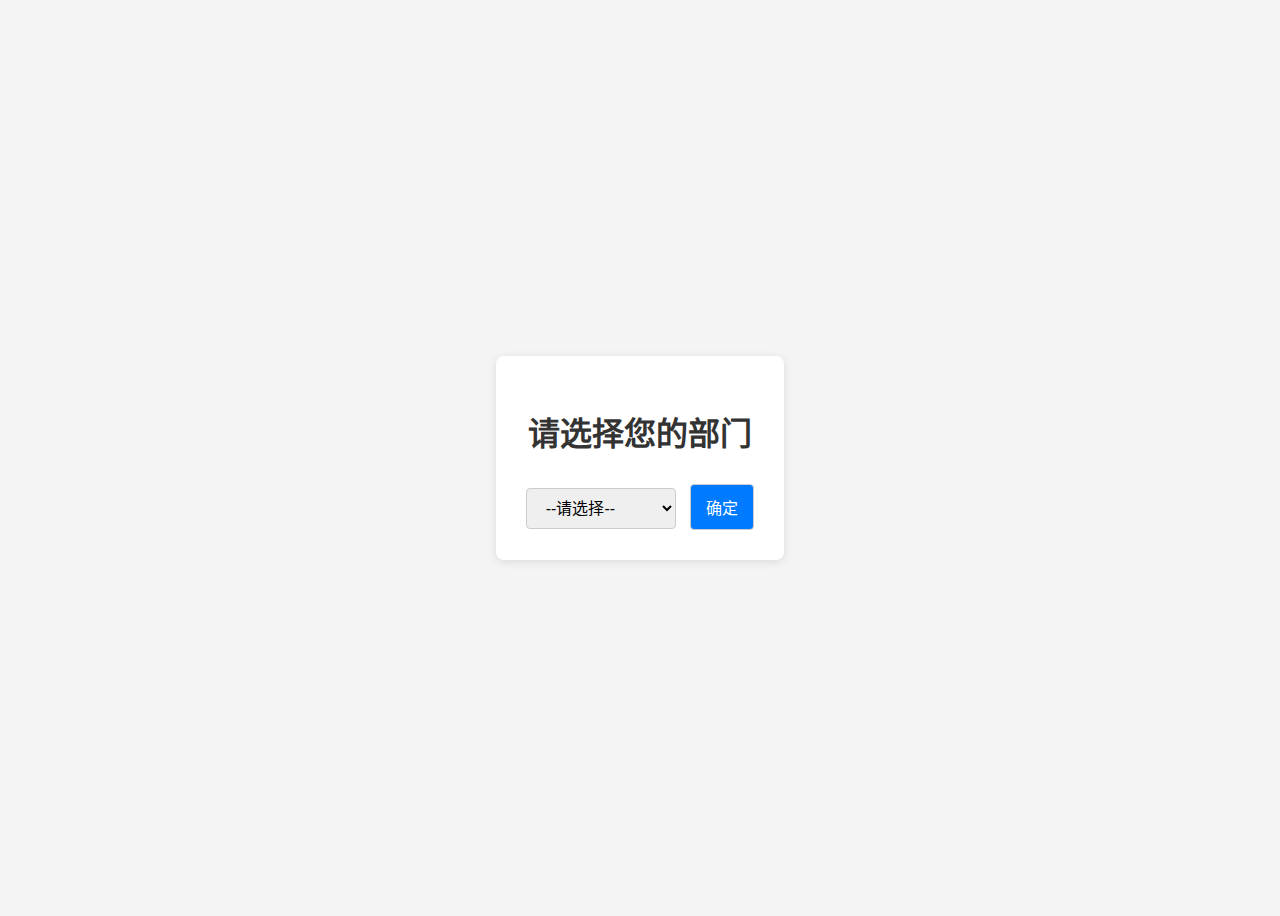
<file: index.html>
<!DOCTYPE html>
<html lang="zh-CN">
<head>
    <meta charset="UTF-8">
    <meta name="viewport" content="width=device-width, initial-scale=1.0">
    <link rel="icon" type="image/png" href="Icon/icon.png">
    <title>部门选择</title>
    <style>
        body {
            font-family: sans-serif;
            display: flex;
            justify-content: center;
            align-items: center;
            min-height: 100vh;
            flex-direction: column;
            background-color: #f4f4f4;
        }
        .container {
            background-color: #fff;
            padding: 30px;
            border-radius: 8px;
            box-shadow: 0 2px 10px rgba(0, 0, 0, 0.1);
            text-align: center;
        }
        h1 {
            margin-bottom: 20px;
            color: #333;
        }
        select, button {
            padding: 10px 15px;
            margin-top: 10px;
            border-radius: 4px;
            border: 1px solid #ccc;
            font-size: 16px;
        }
        button {
            background-color: #007bff;
            color: white;
            cursor: pointer;
            transition: background-color 0.3s ease;
        }
        button:hover {
            background-color: #0056b3;
        }
        select {
            min-width: 150px;
            margin-right: 10px;
        }
    </style>
</head>
<body>
    <div class="container">
        <h1>请选择您的部门</h1>
        <select id="departmentSelect">
            <option value="">--请选择--</option>
            <option value="Power Distribution/index.html">配电</option>
            <option value="Substation/index.html">变电</option>
            <option value="Wiring/index.html">线路</option>
        </select>
        <button onclick="redirectToDepartment()">确定</button>
    </div>

    <script>
        function redirectToDepartment() {
            const selectElement = document.getElementById('departmentSelect');
            const selectedValue = selectElement.value;

            if (selectedValue) {
                // 使用 window.location.href 进行跳转
                window.location.href = selectedValue;
            } else {
                alert('请选择一个部门！');
            }
        }
    </script>
</body>
</html>
</file>
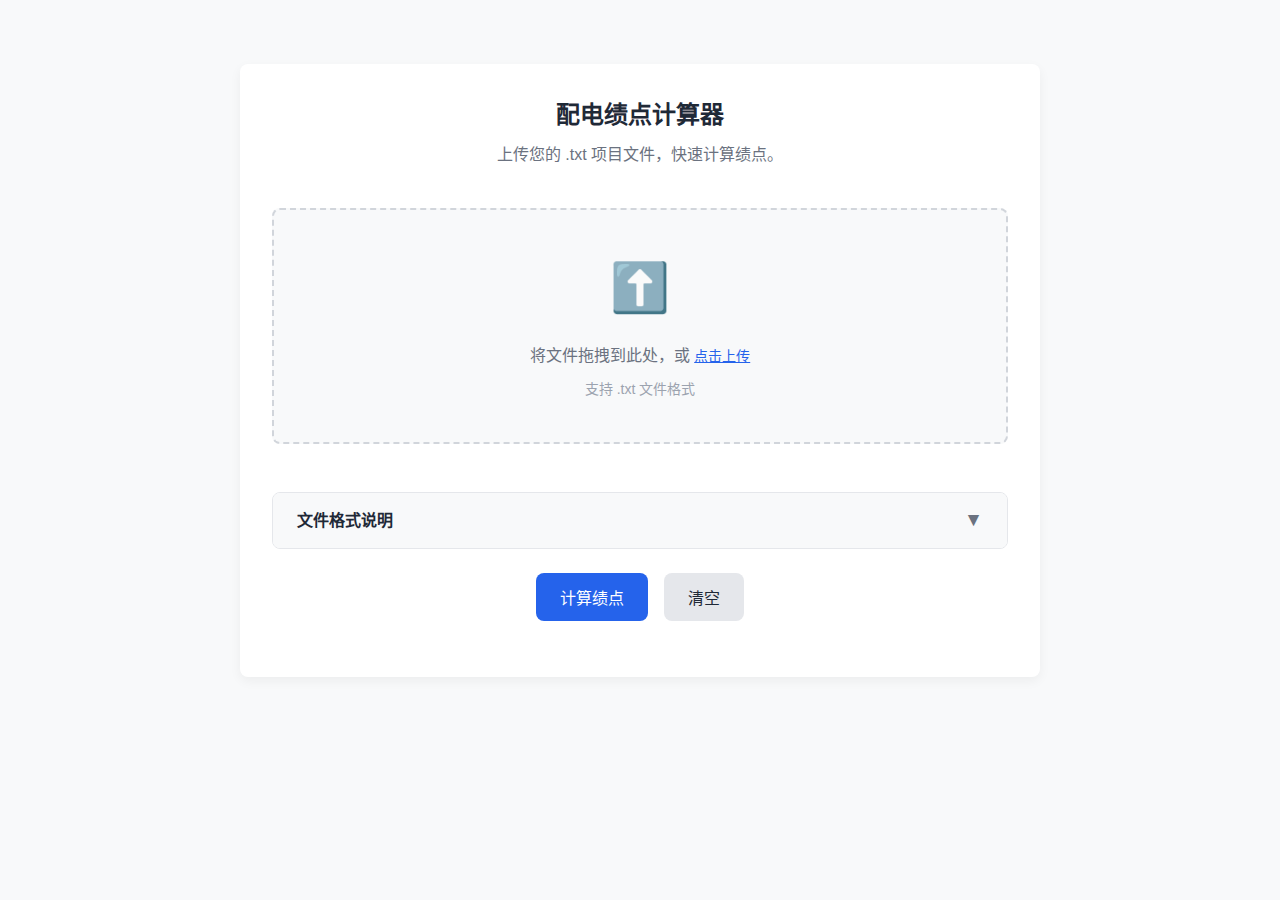
<file: Power Distribution/index.html>
<!DOCTYPE html>
<html lang="zh-CN">
<head>
    <meta charset="UTF-8">
    <meta name="viewport" content="width=device-width, initial-scale=1.0">
    <title>配电绩点计算器</title>
    <link rel="stylesheet" href="styles.css?v=1.0.9">
</head>
<body>
    <div class="container">
        <!-- 顶部：简洁标题 + 简短说明 -->
        <header class="header">
            <h1>配电绩点计算器</h1>
            <p>上传您的 .txt 项目文件，快速计算绩点。</p>
        </header>

        <!-- 中央：文件上传区 -->
        <section class="upload-section">
            <div class="upload-area" id="uploadArea">
                <div class="upload-icon">⬆️</div>
                <p>将文件拖拽到此处，或 <span style="color: #2563EB; text-decoration: underline;">点击上传</span></p>
                <span>支持 .txt 文件格式</span>
                <input type="file" id="fileInput" accept=".txt">
            </div>
            <div class="file-status" id="fileStatus"></div>
            <div class="error-message" id="errorMessage"></div>
        </section>

        <!-- 文件格式说明 (新增折叠区域) -->
        <section class="format-guide-section">
            <header class="format-guide-header" id="formatGuideHeader">
                <h3>文件格式说明</h3>
                <span class="toggle-icon" id="formatToggleIcon">▼</span>
            </header>
            <div class="format-guide-content" id="formatGuideContent">
                <h4>txt文件内容格式示例：</h4>
                <pre class="format-example">
项目名称：例子项目
10kV单回路架空线：1
钢管杆/铁塔：6
柱上开关：8 	
10kV电缆：9	
箱变：4	
低压配电箱：1
变压器(含基础)：1
下户数：500
充电车位数：1
--------------------
项目名称 xy
10kV单回路架空线 1
柱上开关 2
10kV电缆 3
变压器（含基础）3
</pre>
                <h4>注意事项：</h4>
                <ul class="notes-list">
                    <li>设计阶段、项目类型中选项的系数均取基础数据中该系数范围的中间值，综合调整系数默认为1，如需修改请自定义系数
                    <li>项目类型和数量之间可用空格、制表符(tab)、冒号分隔</li>
                    <li>多个项目之间使用三个及以上的连续"-"符号行分隔</li>
                    <li>如果txt文件中某项后没有数量，将默认按0处理</li>
                    <li>文件必须为 <code>.txt</code></li>
                </ul>
            </div>
        </section>

        <!-- 按钮组 -->
        <div class="button-group">
            <button class="btn btn-primary" id="calculateBtn" disabled>
                <span>计算绩点</span>
            </button>
            <button class="btn btn-secondary" id="clearBtn">
                <span>清空</span>
            </button>
        </div>

        <!-- 加载指示器 -->
        <div class="loading-indicator" id="loadingIndicator">
            <progress id="progressBar" max="100" value="0"></progress>
            <p>正在计算中...</p>
        </div>

        <!-- 底部：计算结果（折叠面板） -->
        <section class="results-section" id="resultsSection" style="display: none;">
            <header class="results-header" id="resultsHeader">
                <h2>计算结果</h2>
                <span class="toggle-icon" id="toggleIcon">▼</span>
            </header>
            <div class="results-content" id="resultsContent">
                <pre id="resultsOutput"></pre>
            </div>
        </section>

    </div>

    <!-- 加载脚本 -->
    <script src="quotaData.js?v=1.0.9"></script>
    <script src="quotaFinder.js?v=1.0.9"></script>
    <script src="script.js?v=1.0.9" defer></script>
</body>
</html>
</file>
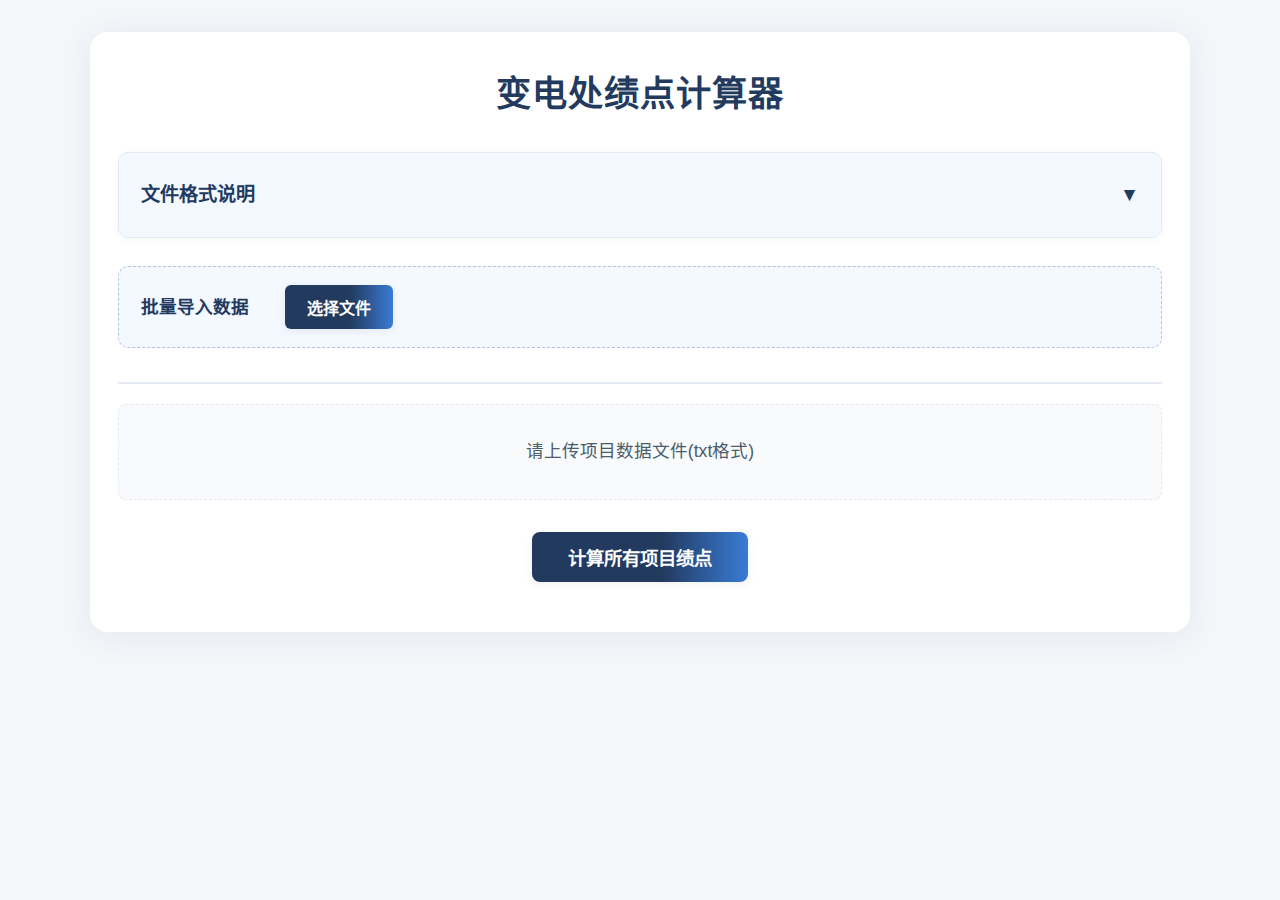
<file: Substation/index.html>
<!DOCTYPE html>
<html lang="zh-CN">
<head>
    <meta charset="UTF-8">
    <meta name="viewport" content="width=device-width, initial-scale=1.0">
    <title>变电绩点计算器</title>
    <link rel="stylesheet" href="styles.css">
</head>
<body>
    <div class="container">
        <h1>变电处绩点计算器</h1>
                <!-- 说明部分 -->
                <div class="notice-section">
                    <details>
                        <summary>文件格式说明</summary>
                        <div class="notice-content">
                            <p>1. 每个项目以"项目名称 xxx"开始中间空格隔开，如未输入项目名称以未命名项目显示</p>
                            <p>2. 上传的文件中需注明电气一次数据、电气二次数据和土建数据</p>
                            <p>3. 数据格式：项目内容 数值，内容和数值用空格或冒号隔开</p>
                            <p>4. 上传文件后请选择项目的类型技改/基建/大修</p>
                            <p>5. 电气一次数据5个系数，存在就勾选</p>
                            <p>6. 多个项目用-----隔开</p>
                            <p>7. 文件必须是.txt文件</p>
                        </div>
                        <h3>文件格式样例：</h3>
                        <pre class="example-content">
项目名称 贵阳局青岩站 500kV 及 35kV 阿尔斯通断路器 A 修
电气一次数据
500kV配电装置设备 9
35/66kV配电装置设备 3
--------------
项目名称：某变电站工程
电气一次数据
500kV配电装置设备：1
220/330kV配电装置设备：2

电气二次数据
220kV以上保护及测控：1
220kV以上母线保护及测控：1

土建数据
500KV及以上构架及基础：1
----------------
项目名称 xxx
电气一次数据
500kV配电装置设备 1
220/330kV配电装置设备 2

电气二次数据
220kV以上保护及测控 1
</pre>
                    </details>
                </div>
                <!-- 文件上传部分 -->
                <div class="upload-section">
                    <h2>批量导入数据</h2>
                    <input type="file" id="fileInput" accept=".txt" onchange="handleFileUpload(event)">
                    <button class="upload-btn" onclick="document.getElementById('fileInput').click()">选择文件</button>
                </div>

        <!-- 项目选择标签页 -->
        <div id="projectTabs" class="project-tabs-container">
            <div class="tabs-header"></div>
            <div class="tabs-content"></div>
        </div>

        <!-- 计算结果部分 -->
        <div class="calculation-section">
            <button class="calculate-btn" onclick="calculateAllProjects()">计算所有项目绩点</button>
        </div>
    </div>
    
    <script src="script.js"></script>
</body>
</html>
</file>
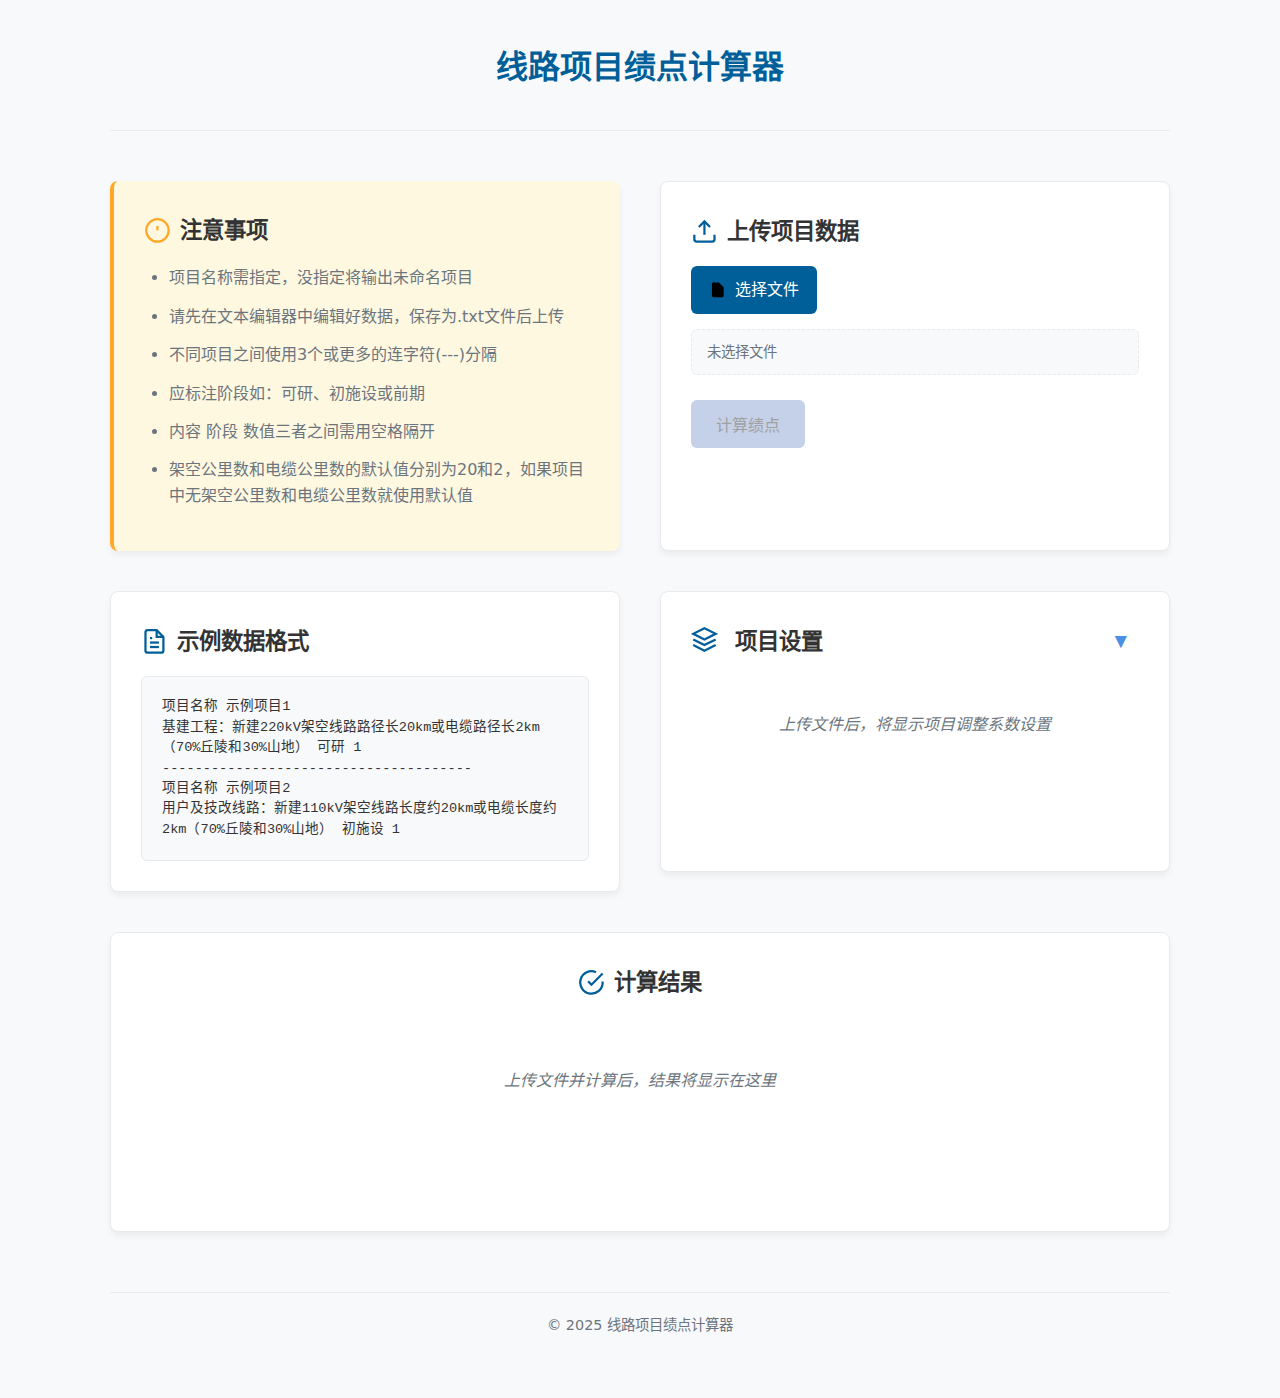
<file: Wiring/index.html>
<!DOCTYPE html>
<html lang="zh-CN">
<head>
    <meta charset="UTF-8">
    <meta name="viewport" content="width=device-width, initial-scale=1.0">
    <title>线路绩点计算器</title>
    <link rel="stylesheet" href="styles.css">
</head>
<body>
    <div class="container">
        <header>
            <h1>线路项目绩点计算器</h1>
        </header>
        
        <main>
            <section class="notice-section card">
                <h2>
                    <svg xmlns="http://www.w3.org/2000/svg" viewBox="0 0 24 24" class="icon"><circle cx="12" cy="12" r="10"></circle><line x1="12" y1="8" x2="12" y2="12"></line><line x1="12" y1="16" x2="12.01" y2="16"></line></svg>
                    注意事项
                </h2>
                <div class="notice-content">
                    <ul>
                        <li>项目名称需指定，没指定将输出未命名项目</li>
                        <li>请先在文本编辑器中编辑好数据，保存为.txt文件后上传</li>
                        <li>不同项目之间使用3个或更多的连字符(---)分隔</li>
                        <li>应标注阶段如：可研、初施设或前期</li>
                        <li>内容 阶段 数值三者之间需用空格隔开</li>
                        <li>架空公里数和电缆公里数的默认值分别为20和2，如果项目中无架空公里数和电缆公里数就使用默认值</li>


                    </ul>
                </div>
            </section>
            
            <section class="example-section card">
                <h2>
                    <svg xmlns="http://www.w3.org/2000/svg" viewBox="0 0 24 24" class="icon"><path d="M14 2H6a2 2 0 0 0-2 2v16a2 2 0 0 0 2 2h12a2 2 0 0 0 2-2V8z"></path><polyline points="14 2 14 8 20 8"></polyline><line x1="16" y1="13" x2="8" y2="13"></line><line x1="16" y1="17" x2="8" y2="17"></line><polyline points="10 9 9 9 8 9"></polyline></svg>
                    示例数据格式
                </h2>
                <pre class="example-code">项目名称 示例项目1
基建工程：新建220kV架空线路路径长20km或电缆路径长2km（70%丘陵和30%山地） 可研 1
--------------------------------------
项目名称 示例项目2
用户及技改线路：新建110kV架空线路长度约20km或电缆长度约2km（70%丘陵和30%山地） 初施设 1</pre>
            </section>
            
            <section class="upload-section card">
                <h2>
                    <svg xmlns="http://www.w3.org/2000/svg" viewBox="0 0 24 24" class="icon"><path d="M21 15v4a2 2 0 0 1-2 2H5a2 2 0 0 1-2-2v-4"></path><polyline points="17 8 12 3 7 8"></polyline><line x1="12" y1="3" x2="12" y2="15"></line></svg>
                    上传项目数据
                </h2>
                <div class="file-upload">
                    <label for="file-input" class="file-label">
                        <svg xmlns="http://www.w3.org/2000/svg" viewBox="0 0 24 24" class="file-icon"><path d="M13 2H6a2 2 0 0 0-2 2v16a2 2 0 0 0 2 2h12a2 2 0 0 0 2-2V9z"></path><polyline points="13 2 13 9 20 9"></polyline></svg>
                        <span class="file-text">选择文件</span>
                    </label>
                    <input type="file" id="file-input" accept=".txt" hidden>
                    <div id="file-name" class="file-name">未选择文件</div>
                </div>
                <button id="calculate-btn" class="primary-btn" disabled>计算绩点</button>
            </section>
            
            <section class="results-section card" id="results-section">
                <h2>
                    <svg xmlns="http://www.w3.org/2000/svg" viewBox="0 0 24 24" class="icon"><path d="M22 11.08V12a10 10 0 1 1-5.93-9.14"></path><polyline points="22 4 12 14.01 9 11.01"></polyline></svg>
                    计算结果
                </h2>
                <div class="results-container" id="results-container">
                    <!-- 结果将在这里动态生成 -->
                    <p class="no-results">上传文件并计算后，结果将显示在这里</p>
                </div>
            </section>

            <section class="adjustment-section card">
                <h2 style="display: flex; align-items: center; justify-content: space-between;">
                    <span>
                        <svg xmlns="http://www.w3.org/2000/svg" viewBox="0 0 24 24" class="icon"><path d="M12 2L2 7l10 5 10-5-10-5zM2 17l10 5 10-5M2 12l10 5 10-5"></path></svg>
                        项目设置
                    </span>
                    <button id="toggle-adjustment-btn" class="toggle-adjustment-btn" aria-expanded="true" title="收起/展开">
                        <span id="toggle-adjustment-icon">▼</span>
                    </button>
                </h2>
                <div class="adjustment-content" id="adjustment-content">
                    <!-- 调整系数设置将在这里动态生成 -->
                    <p class="no-adjustments">上传文件后，将显示项目调整系数设置</p>
                </div>
            </section>
        </main>
        
        <footer>
            <p>© 2025 线路项目绩点计算器</p>
        </footer>
    </div>
    
    <script src="projectData.js"></script>
    <script src="calculate.js"></script>
    <script src="main.js"></script>
</body>
</html>
</file>
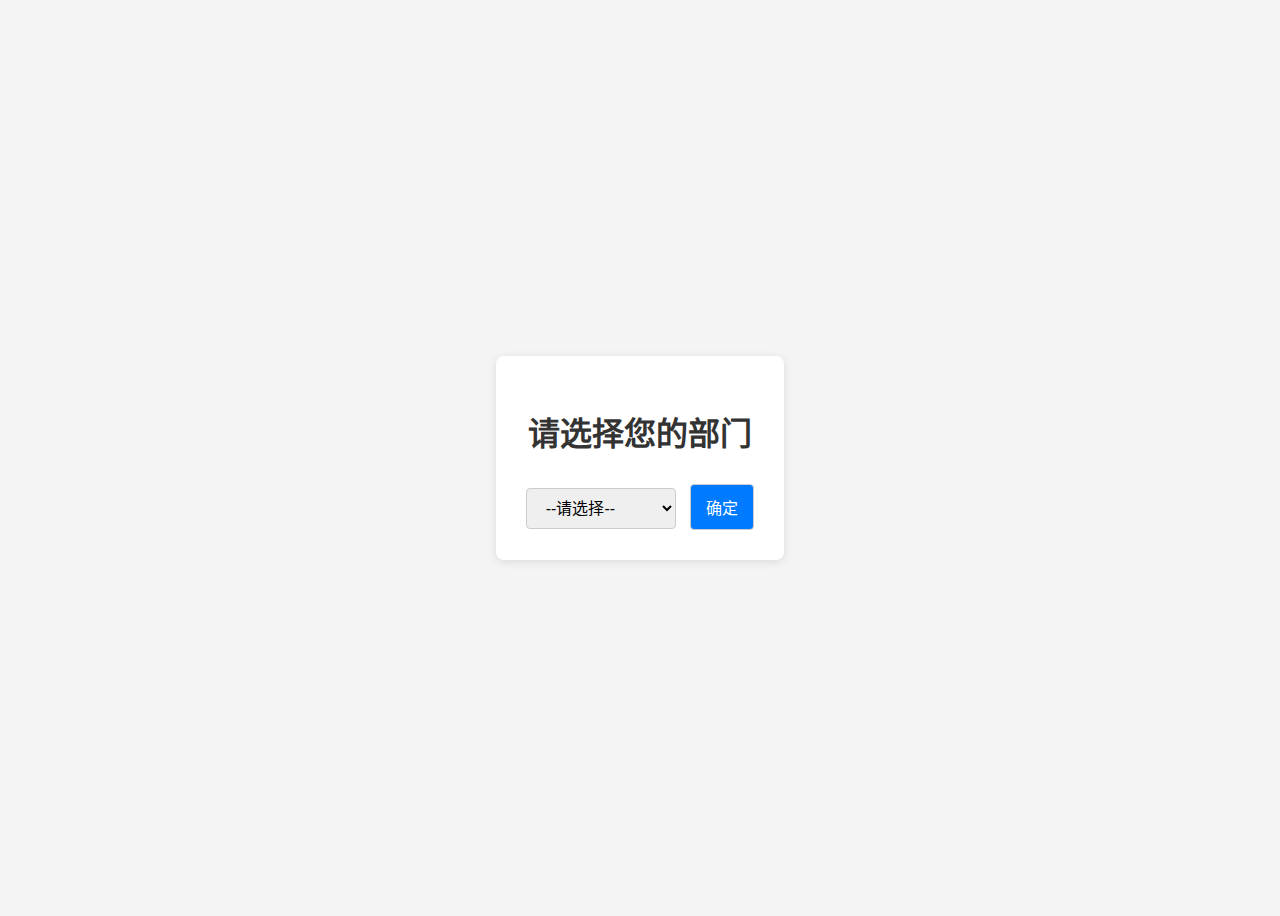
<file: 绩点计算器.html>
<!DOCTYPE html>
<html lang="zh-CN">
<head>
    <meta charset="UTF-8">
    <meta name="viewport" content="width=device-width, initial-scale=1.0">
    <link rel="icon" type="image/png" href="Icon/icon.png">
    <title>部门选择</title>
    <style>
        body {
            font-family: sans-serif;
            display: flex;
            justify-content: center;
            align-items: center;
            min-height: 100vh;
            flex-direction: column;
            background-color: #f4f4f4;
        }
        .container {
            background-color: #fff;
            padding: 30px;
            border-radius: 8px;
            box-shadow: 0 2px 10px rgba(0, 0, 0, 0.1);
            text-align: center;
        }
        h1 {
            margin-bottom: 20px;
            color: #333;
        }
        select, button {
            padding: 10px 15px;
            margin-top: 10px;
            border-radius: 4px;
            border: 1px solid #ccc;
            font-size: 16px;
        }
        button {
            background-color: #007bff;
            color: white;
            cursor: pointer;
            transition: background-color 0.3s ease;
        }
        button:hover {
            background-color: #0056b3;
        }
        select {
            min-width: 150px;
            margin-right: 10px;
        }
    </style>
</head>
<body>
    <div class="container">
        <h1>请选择您的部门</h1>
        <select id="departmentSelect">
            <option value="">--请选择--</option>
            <option value="Power Distribution/index.html">配电</option>
            <option value="Substation/index.html">变电</option>
            <option value="Wiring/index.html">线路</option>
        </select>
        <button onclick="redirectToDepartment()">确定</button>
    </div>

    <script>
        function redirectToDepartment() {
            const selectElement = document.getElementById('departmentSelect');
            const selectedValue = selectElement.value;

            if (selectedValue) {
                // 使用 window.location.href 进行跳转
                window.location.href = selectedValue;
            } else {
                alert('请选择一个部门！');
            }
        }
    </script>
</body>
</html>
</file>
<file: Power Distribution/styles.css>
/* 全局重置与基础样式 */
* {
    margin: 0;
    padding: 0;
    box-sizing: border-box;
}

body {
    font-family: 'Inter', 'Microsoft YaHei', sans-serif; /* 主字体 Inter，备用雅黑 */
    background-color: #F8F9FA; /* 浅灰背景 */
    color: #1F2937; /* 深灰正文 */
    line-height: 1.6;
    padding: 2rem; /* 增加内边距 */
}

/* 引入 Inter 字体 (需要网络连接，或者本地托管) */
@import url('https://fonts.googleapis.com/css2?family=Inter:wght@300;400;700&display=swap');

.container {
    max-width: 800px; /* 限制内容宽度 */
    margin: 2rem auto; /* 上下边距 + 居中 */
    background-color: #FFFFFF; /* 白色内容背景 */
    border-radius: 8px; /* 圆角 */
    box-shadow: 0 4px 12px rgba(0, 0, 0, 0.05); /* 微调阴影 */
    padding: 2rem; /* 内容区域内边距 */
}

/* 顶部区域 */
.header {
    text-align: center;
    margin-bottom: 2.5rem; /* 增加与下方间距 */
}

.header h1 {
    font-size: 24px;
    font-weight: 700; /* Inter Bold */
    color: #1F2937; /* 深灰标题 */
    margin-bottom: 0.5rem;
}

.header p {
    font-size: 16px; /* Inter Regular */
    color: #6B7280; /* 浅灰提示 */
}

/* 文件上传区域 */
.upload-section {
    margin-bottom: 2rem; /* 与下方结果区间隔 */
}

.upload-area {
    border: 2px dashed #D1D5DB; /* 默认虚线边框 - 稍浅灰 */
    border-radius: 8px;
    padding: 2.5rem;
    text-align: center;
    background-color: #F8F9FA; /* 浅灰背景 */
    cursor: pointer;
    transition: border-color 0.3s ease, background-color 0.3s ease;
    position: relative; /* 用于定位状态图标 */
}

.upload-area:hover,
.upload-area.dragover {
    border-color: #2563EB; /* 主色高亮 */
    background-color: #EFF6FF; /* 更浅蓝背景 */
}

.upload-icon {
    font-size: 3rem; /* 图标大小 */
    color: #9CA3AF; /* 稍深灰色 */
    margin-bottom: 1rem;
}

.upload-area p {
    font-size: 16px;
    color: #6B7280;
    margin-bottom: 0.5rem;
}

.upload-area span {
    font-size: 14px; /* Inter Light */
    color: #9CA3AF;
}

/* 隐藏原生文件输入框 */
#fileInput {
    display: none;
}

/* 文件上传状态 */
.file-status {
    margin-top: 1rem;
    font-size: 14px; /* Inter Light */
    display: flex;
    align-items: center;
    justify-content: center;
    gap: 0.5rem;
}

.file-status .icon-success {
    color: #10B981; /* 成功绿 */
    /* 可以用 SVG 或字体图标 */
}

.file-status .icon-error {
    color: #EF4444; /* 错误红 */
     /* 可以用 SVG 或字体图标 */
}


/* 按钮区域 */
.button-group {
    display: flex;
    justify-content: center; /* 居中按钮 */
    gap: 1rem; /* 按钮间距 */
    margin-top: 1.5rem; /* 与格式说明区域间距 */
    margin-bottom: 1.5rem; /* 与下方间距调整 */
}

.btn {
    padding: 0.75rem 1.5rem;
    border: none;
    border-radius: 8px;
    font-size: 16px; /* Inter Regular */
    font-weight: 400;
    cursor: pointer;
    transition: background-color 0.3s ease, transform 0.2s ease, box-shadow 0.2s ease;
    display: inline-flex; /* 用于垂直居中图标和文字 */
    align-items: center;
    gap: 0.5rem; /* 图标和文字间距 */
}

.btn:hover {
    transform: translateY(-2px); /* 轻微上移 */
    box-shadow: 0 6px 12px rgba(0, 0, 0, 0.1); /* 增加阴影 */
}

.btn:active {
    transform: translateY(0px);
    box-shadow: 0 4px 8px rgba(0, 0, 0, 0.08);
}


.btn-primary {
    background-color: #2563EB; /* 主色 */
    color: #FFFFFF;
}

.btn-primary:hover {
    background-color: #1D4ED8; /* 深一点的主色 */
}

.btn-secondary {
    background-color: #E5E7EB; /* 浅灰色背景 */
    color: #1F2937; /* 深灰色文字 */
}

.btn-secondary:hover {
    background-color: #D1D5DB; /* 深一点的灰色 */
}

.btn-danger {
    background-color: #F87171; /* 柔和的红色 */
    color: #FFFFFF;
}

.btn-danger:hover {
    background-color: #EF4444; /* 标准错误红 */
}


/* 加载状态 */
.loading-indicator {
    display: none; /* 默认隐藏 */
    text-align: center;
    margin: 1.5rem 0;
    color: #6B7280;
}

.loading-indicator progress {
    width: 80%;
    max-width: 300px;
    height: 8px;
    border-radius: 4px;
    overflow: hidden; /* 确保圆角生效 */
    margin-bottom: 0.5rem;
    /* 可能需要针对不同浏览器进行样式化 */
    appearance: none; /* 移除默认样式 */
    -webkit-appearance: none;
    border: none;
}
/* Webkit (Chrome, Safari) */
.loading-indicator progress::-webkit-progress-bar {
    background-color: #E5E7EB;
    border-radius: 4px;
}
.loading-indicator progress::-webkit-progress-value {
    background-color: #2563EB;
    border-radius: 4px;
    transition: width 0.3s ease;
}
/* Firefox */
.loading-indicator progress::-moz-progress-bar {
    background-color: #2563EB;
    border-radius: 4px;
    transition: width 0.3s ease;
}


/* 结果区域 - 折叠面板 */
.results-section {
    margin-top: 1.5rem; /* 调整与上方间距 */
    border-top: 1px solid #E5E7EB; /* 分隔线 */
    padding-top: 1.5rem;
}

.results-header {
    /* background-color: #F8F9FA; */ /* 可选的头部背景色 */
    padding: 0.75rem 0; /* 上下留白即可，无背景 */
    cursor: pointer;
    display: flex;
    justify-content: space-between;
    align-items: center;
    border-radius: 8px 8px 0 0; /* 顶部圆角 */
}

.results-header h2 {
    font-size: 18px; /* 稍小一点的标题 */
    font-weight: 700; /* Bold */
    color: #1F2937;
}

.toggle-icon {
    font-size: 1.2rem;
    color: #6B7280;
    transition: transform 0.3s ease;
}

.results-content {
    max-height: 0; /* 默认隐藏 */
    overflow: hidden;
    transition: max-height 0.5s ease-out, padding 0.5s ease-out; /* 平滑动画 */
    padding: 0 1rem; /* 折叠时无内边距 */
    background-color: #FFFFFF; /* 确保背景色 */
    border-radius: 0 0 8px 8px; /* 底部圆角 */
}

.results-content.expanded {
    max-height: 1000px; /* 足够大的高度以显示内容 */
    padding: 1.5rem 1rem; /* 展开后的内边距 */
    border-top: 1px solid #E5E7EB; /* 展开后显示顶部边框 */
}

/* 结果展示样式 */
#resultsOutput {
    white-space: pre-wrap; /* 保留换行和空格 */
    font-family: 'Menlo', 'Consolas', monospace; /* 等宽字体 */
    font-size: 14px; /* Inter Light */
    background-color: #F8F9FA; /* 浅灰背景 */
    padding: 1rem;
    border-radius: 8px;
    border: 1px solid #E5E7EB;
    max-height: 400px; /* 限制最大高度，出现滚动条 */
    overflow-y: auto;
}

/* 结果中的关键数据高亮 (需要 JS 配合添加 class) */
.highlight-success {
    color: #059669; /* 稍深的成功绿 */
    font-weight: bold;
}

.highlight-error {
    color: #DC2626; /* 稍深的错误红 */
    font-weight: bold;
}

/* 错误提示 */
.error-message {
    color: #EF4444; /* 错误红 */
    background-color: #FEF2F2; /* 非常浅的红色背景 */
    border: 1px solid #FCA5A5; /* 柔和的红色边框 */
    padding: 0.75rem 1rem;
    border-radius: 8px;
    margin-top: 1rem;
    font-size: 14px;
    display: none; /* 默认隐藏 */
    text-align: center;
}

/* 响应式调整 (可选，基本布局应该在移动端也可用) */
@media (max-width: 600px) {
    body {
        padding: 1rem;
    }
    .container {
        padding: 1.5rem;
        margin: 1rem auto;
    }
    .header h1 {
        font-size: 20px;
    }
    .header p {
        font-size: 14px;
    }
    .upload-area {
        padding: 1.5rem;
    }
    .button-group {
        flex-direction: column; /* 垂直排列按钮 */
        gap: 0.75rem;
    }
    .btn {
        width: 100%; /* 按钮宽度占满 */
    }
    .results-header h2 {
        font-size: 16px;
    }
    #resultsOutput {
        font-size: 12px;
    }
}

/* 文件格式说明区域 (新增样式) */
.format-guide-section {
    margin-top: 2rem; /* 与上传区域间距 */
    border: 1px solid #E5E7EB; /* 细边框 */
    border-radius: 8px;
    background-color: #FFFFFF;
    overflow: hidden; /* 配合内部折叠 */
}

.format-guide-header {
    padding: 0.75rem 1.5rem; /* 内边距 */
    cursor: pointer;
    display: flex;
    justify-content: space-between;
    align-items: center;
    background-color: #F8F9FA; /* 浅灰背景 */
}

.format-guide-header h3 {
    font-size: 16px; /* 稍小标题 */
    font-weight: 700; /* Bold */
    color: #1F2937;
}

/* 使用与结果区相同的 toggle-icon 样式 */

.format-guide-content {
    max-height: 0; /* 默认隐藏 */
    overflow: hidden;
    transition: max-height 0.5s ease-out, padding 0.5s ease-out;
    padding: 0 1.5rem; /* 水平内边距 */
    background-color: #FFFFFF;
}

.format-guide-content.expanded {
    max-height: 1000px; /* 展开高度 */
    padding: 1.5rem 1.5rem; /* 展开后内边距 */
    border-top: 1px solid #E5E7EB; /* 展开后顶部加分隔线 */
}

.format-guide-content h4 {
    font-size: 14px;
    font-weight: 700;
    margin-bottom: 0.75rem;
    margin-top: 1rem; /* 段落间距 */
    color: #374151; /* 稍浅标题色 */
}

.format-guide-content h4:first-child {
    margin-top: 0;
}

.format-example {
    white-space: pre-wrap;
    font-family: 'Menlo', 'Consolas', monospace;
    font-size: 13px; /* 稍小字体 */
    background-color: #F8F9FA;
    padding: 1rem;
    border-radius: 6px; /* 稍小圆角 */
    border: 1px solid #E5E7EB;
    max-height: 300px;
    overflow-y: auto;
    line-height: 1.5;
}

.notes-list {
    list-style: disc; /* 使用圆点 */
    padding-left: 1.5rem; /* 列表缩进 */
    font-size: 14px;
    color: #4B5563; /* 提示文字颜色 */
}

.notes-list li {
    margin-bottom: 0.5rem;
}

.notes-list code {
    font-family: 'Menlo', 'Consolas', monospace;
    background-color: #E5E7EB;
    padding: 0.1em 0.4em;
    border-radius: 4px;
    font-size: 0.9em;
}

/* 隐藏旧的文件格式说明 (确保移除) */
.format-guide, .input-section, .section-title {
    display: none;
}

/* 项目列表样式 */
.project-list {
    margin-bottom: 2rem;
    max-height: 500px;
    overflow-y: auto;
}

.project-item {
    margin-bottom: 2rem;
    padding: 1.5rem;
    background-color: #FFFFFF;
    border: 1px solid #E5E7EB;
    border-radius: 8px;
}

.project-item:last-child {
    margin-bottom: 0;
}

.project-item h3 {
    font-size: 16px;
    font-weight: 700;
    color: #1F2937;
    margin-bottom: 1rem;
    padding-bottom: 0.5rem;
    border-bottom: 1px solid #E5E7EB;
}

/* 修改系数选择区域样式 */
.coefficient-section {
    margin-top: 0;
    padding: 0;
    background-color: transparent;
    border: none;
}

.coefficient-section h4 {
    font-size: 14px;
    font-weight: 600;
    color: #374151;
    margin-bottom: 1rem;
}

.coefficient-group {
    margin-bottom: 1rem;
    display: flex;
    align-items: center;
    gap: 1rem;
}

.coefficient-group:last-child {
    margin-bottom: 0;
}

.coefficient-group label {
    min-width: 150px;
    font-size: 14px;
    color: #374151;
}

.coefficient-select {
    flex: 1;
    padding: 0.5rem;
    border: 1px solid #D1D5DB;
    border-radius: 6px;
    background-color: white;
    font-size: 14px;
    color: #1F2937;
}

.coefficient-input {
    width: 120px;
    padding: 0.5rem;
    border: 1px solid #D1D5DB;
    border-radius: 6px;
    font-size: 14px;
    color: #1F2937;
}

.coefficient-input:focus,
.coefficient-select:focus {
    outline: none;
    border-color: #2563EB;
    box-shadow: 0 0 0 2px rgba(37, 99, 235, 0.1);
}

@media (max-width: 600px) {
    .project-item {
        padding: 1rem;
    }
    
    .coefficient-group {
        flex-direction: column;
        align-items: stretch;
        gap: 0.5rem;
    }
    
    .coefficient-group label {
        min-width: auto;
    }
    
    .coefficient-input {
        width: 100%;
    }
}
</file>
<file: Substation/styles.css>
/* ======= 全局 ======= */
* {
    margin: 0;
    padding: 0;
    box-sizing: border-box;
    font-family: 'Inter', 'Helvetica Neue', Arial, sans-serif;
}

body {
    background-color: #F4F6FA;
    color: #2D2D2D;
    line-height: 1.7;
}

.container {
    max-width: 1100px;
    margin: 32px auto;
    padding: 32px 28px 32px 28px;
    background: #fff;
    box-shadow: 0 4px 32px 0 rgba(34,58,94,0.08);
    border-radius: 18px;
}

h1 {
    text-align: center;
    color: #223A5E;
    font-weight: 800;
    font-size: 2.2em;
    margin-bottom: 28px;
    letter-spacing: 1px;
}

h2 {
    color: #223A5E;
    font-weight: 700;
    margin: 18px 0 10px 0;
    font-size: 1.25em;
}

h3 {
    color: #2D2D2D;
    font-weight: 600;
    margin: 12px 0 8px 0;
    font-size: 1.08em;
}

/* ======= 项目选择标签页 ======= */
.project-tabs-container {
    margin: 32px 0;
}

.tabs-header {
    display: flex;
    flex-wrap: nowrap;
    gap: 6px;
    border-bottom: 2px solid #E3EAF5;
    padding-bottom: 2px;
    overflow-x: auto;
    white-space: nowrap;
}

.project-tab {
    padding: 12px 20px;
    background: #F4F6FA;
    border-radius: 8px 8px 0 0;
    border: 1.5px solid #E3EAF5;
    border-bottom: none;
    color: #4B5C6B;
    font-weight: 600;
    cursor: pointer;
    transition: all 0.3s;
    position: relative;
    bottom: -2px;
    max-width: 260px;
    overflow: hidden;
    text-overflow: ellipsis;
    white-space: nowrap;
}

.project-tab.active {
    background: linear-gradient(90deg, #223A5E 0%, #3A7BD5 100%);
    color: #fff;
    border-color: #223A5E;
}

.project-tab:hover:not(.active) {
    background: #E3EAF5;
    color: #223A5E;
}

.tab-content {
    display: none;
    padding: 24px 0;
    animation: fadeIn 0.4s;
}

.tab-content.active {
    display: block;
}

.no-projects {
    text-align: center;
    padding: 32px 0;
    color: #4B5C6B;
    font-size: 1.1em;
    background: #F8FAFC;
    border-radius: 8px;
    margin: 20px 0;
    border: 1.5px dashed #E3EAF5;
}

.project-header {
    display: flex;
    flex-direction: column;
    margin-bottom: 24px;
    padding-bottom: 12px;
    border-bottom: 1px solid #E3EAF5;
}

.project-info {
    display: flex;
    align-items: center;
    gap: 16px;
    margin-bottom: 12px;
}

.project-name {
    font-size: 1.3em;
    font-weight: 700;
    color: #223A5E;
    flex: 1;
    overflow: hidden;
    text-overflow: ellipsis;
    white-space: nowrap;
}

.project-type-select {
    padding: 6px 12px;
    border: 1.5px solid #E3EAF5;
    border-radius: 6px;
    background-color: #fff;
    color: #223A5E;
    font-size: 1em;
    font-weight: 500;
    cursor: pointer;
    transition: all 0.2s;
    min-width: 100px;
}

.project-type-select:hover {
    border-color: #3A7BD5;
}

.project-type-select:focus {
    outline: none;
    border-color: #3A7BD5;
    box-shadow: 0 2px 8px 0 rgba(58,123,213,0.10);
}

/* ======= 说明部分 ======= */
.notice-section {
    margin-top: 24px;
    padding: 18px 22px;
    background: #F4F8FF;
    border-radius: 10px;
    border: 1.5px solid #E3EAF5;
    box-shadow: 0 2px 8px 0 rgba(34,58,94,0.03);
}

.notice-section details {
    border: none;
}

.notice-section summary {
    font-size: 1.2em;
    font-weight: 600;
    color: #223A5E;
    cursor: pointer;
    padding: 8px 0;
    outline: none;
    list-style: none;
    position: relative;
}

.notice-section summary::-webkit-details-marker {
    display: none;
}

.notice-section summary::after {
    content: '▼';
    position: absolute;
    right: 0;
    transition: transform 0.3s;
}

.notice-section details[open] summary::after {
    transform: rotate(180deg);
}

.notice-section summary:hover {
    color: #3A7BD5;
}

.notice-content {
    margin-top: 12px;
}

.notice-content p {
    margin-bottom: 4px;
    color: #4B5C6B;
    font-size: 1em;
}

.notice-section h3 {
    margin: 16px 0 8px 0;
    color: #223A5E;
    font-size: 1.1em;
}

.example-content {
    background: #F4F6FA;
    padding: 14px 18px;
    border-radius: 6px;
    border: 1px solid #E3EAF5;
    overflow-x: auto;
    height: 600px;
    overflow-y: auto;
    margin-top: 10px;
    font-family: 'JetBrains Mono', 'Consolas', monospace;
    font-size: 0.98em;
    color: #223A5E;
}

/* ======= 上传部分 ======= */
.upload-section {
    margin: 28px 0 18px 0;
    padding: 18px 22px;
    background: #F4F8FF;
    border-radius: 10px;
    border: 1.5px dashed #B0C4DE;
    display: flex;
    align-items: center;
    gap: 18px;
}
.upload-section h2 {
    margin: 0 18px 0 0;
    font-size: 1.1em;
}
input[type="file"] {
    display: none;
}
.upload-btn {
    background: linear-gradient(90deg, #223A5E 60%, #3A7BD5 100%);
    color: #fff;
    padding: 10px 22px;
    border: none;
    border-radius: 6px;
    cursor: pointer;
    font-size: 1em;
    font-weight: 600;
    box-shadow: 0 2px 8px 0 rgba(34,58,94,0.08);
    transition: background 0.3s, box-shadow 0.3s, transform 0.2s;
}
.upload-btn:hover {
    background: linear-gradient(90deg, #3A7BD5 60%, #223A5E 100%);
    box-shadow: 0 4px 16px 0 rgba(34,58,94,0.13);
    transform: translateY(-2px) scale(1.04);
}

/* ======= 输入区 ======= */
.input-sections {
    margin-bottom: 36px;
}
.section {
    margin-bottom: 22px;
    border: none;
    border-radius: 12px;
    background: #F8FAFC;
    box-shadow: 0 2px 12px 0 rgba(34,58,94,0.04);
    transition: box-shadow 0.3s;
}
.section:hover {
    box-shadow: 0 6px 24px 0 rgba(34,58,94,0.10);
}
.section-header {
    background: linear-gradient(90deg, #223A5E 80%, #3A7BD5 100%);
    color: #fff;
    padding: 14px 22px;
    cursor: pointer;
    display: flex;
    justify-content: space-between;
    align-items: center;
    font-size: 1.08em;
    font-weight: 700;
    border-radius: 12px 12px 0 0;
    letter-spacing: 0.5px;
    user-select: none;
    transition: background 0.3s;
}
.section-header:hover {
    background: linear-gradient(90deg, #3A7BD5 80%, #223A5E 100%);
}
.toggle-icon {
    font-size: 1.1em;
    margin-left: 8px;
    transition: transform 0.3s;
}
.section-content {
    padding: 22px 18px 12px 18px;
    border-top: 1.5px solid #E3EAF5;
    display: block;
    background: #fff;
    border-radius: 0 0 12px 12px;
    animation: fadeIn 0.4s;
}
@keyframes fadeIn {
    from { opacity: 0; transform: translateY(10px); }
    to { opacity: 1; transform: none; }
}
.section-content.hidden {
    display: none;
}
.item-list {
    display: grid;
    grid-template-columns: repeat(auto-fill, minmax(320px, 1fr));
    gap: 14px 18px;
    margin-bottom: 10px;
}
.input-item {
    display: flex;
    align-items: center;
    background: #F4F6FA;
    padding: 10px 16px;
    border-radius: 8px;
    border: 1.5px solid #E3EAF5;
    box-shadow: 0 1px 4px 0 rgba(34,58,94,0.03);
    transition: border 0.2s, box-shadow 0.2s;
}
.input-item:focus-within {
    border: 1.5px solid #3A7BD5;
    box-shadow: 0 2px 8px 0 rgba(58,123,213,0.10);
}
.item-label {
    flex-grow: 1;
    margin-right: 12px;
    color: #223A5E;
    font-weight: 500;
    font-size: 1em;
}
.item-input {
    width: 90px;
    padding: 7px 10px;
    border: 1.5px solid #B0C4DE;
    border-radius: 6px;
    text-align: right;
    font-size: 1em;
    background: #fff;
    color: #223A5E;
    transition: border 0.2s, box-shadow 0.2s;
}
.item-input:focus {
    border: 1.5px solid #3A7BD5;
    outline: none;
    box-shadow: 0 2px 8px 0 rgba(58,123,213,0.10);
}

/* ======= 计算和结果部分 ======= */
.calculation-section {
    margin: 32px 0 0 0;
    text-align: center;
}
.calculate-btn {
    background: linear-gradient(90deg, #223A5E 60%, #3A7BD5 100%);
    color: #fff;
    padding: 12px 36px;
    border: none;
    border-radius: 8px;
    cursor: pointer;
    font-size: 1.15em;
    font-weight: 700;
    box-shadow: 0 2px 8px 0 rgba(34,58,94,0.08);
    transition: background 0.3s, box-shadow 0.3s, transform 0.2s;
    margin-bottom: 18px;
}
.calculate-btn:hover {
    background: linear-gradient(90deg, #3A7BD5 60%, #223A5E 100%);
    box-shadow: 0 4px 16px 0 rgba(34,58,94,0.13);
    transform: translateY(-2px) scale(1.04);
}
.results {
    margin-top: 24px;
    border: 1.5px solid #E3EAF5;
    border-radius: 12px;
    padding: 24px 28px;
    background: #F8FAFC;
    text-align: left;
    display: none;
    box-shadow: 0 2px 12px 0 rgba(34,58,94,0.04);
    font-size: 1.08em;
}
.results.active {
    display: block;
    animation: fadeIn 0.5s;
}
.results h3 {
    color: #223A5E;
    margin-top: 18px;
    border-bottom: 1px solid #E3EAF5;
    padding-bottom: 6px;
    font-size: 1.08em;
    font-weight: 700;
}
.results p {
    margin: 8px 0;
    color: #2D2D2D;
}
.result-total {
    font-size: 1.25em;
    color: #3A7BD5;
    font-weight: 800;
    margin-top: 18px;
    text-align: center;
    letter-spacing: 1px;
}

/* ======= 响应式 ======= */
@media screen and (max-width: 900px) {
    .container {
        padding: 12px;
    }
    .item-list {
        grid-template-columns: 1fr;
    }
    .tabs-header {
        flex-direction: column;
        gap: 4px;
    }
    .project-tab {
        border-radius: 4px;
        border: 1.5px solid #E3EAF5;
        text-align: center;
        padding: 8px 12px;
    }
}
@media screen and (max-width: 600px) {
    .container {
        padding: 4px;
        margin: 2px;
    }
    .section-content {
        padding: 10px 4px 8px 4px;
    }
    .results {
        padding: 10px 4px;
    }
    .upload-section {
        flex-direction: column;
        align-items: stretch;
        text-align: center;
    }
    .upload-section h2 {
        margin: 0 0 12px 0;
    }
}

/* 结果显示区域样式 */
.project-results {
    margin-top: 20px;
    padding: 15px;
    border: 1px solid #ccc;
    border-radius: 5px;
    background-color: #f9f9f9;
}

.project-results h3 {
    margin-top: 0;
    margin-bottom: 15px;
    color: #223A5E; /* 深蓝色标题 */
    border-bottom: 1px solid #ddd;
    padding-bottom: 5px;
}

/* 结果下拉部分 */
.result-section {
    margin-bottom: 10px;
    border: 1px solid #e0e0e0;
    border-radius: 4px;
    overflow: hidden; /* 确保圆角生效 */
}

.result-section summary {
    padding: 8px 12px;
    background-color: #f0f0f0;
    cursor: pointer;
    font-weight: bold;
    outline: none; /* 移除默认的焦点轮廓 */
}

.result-section summary:hover {
    background-color: #e5e5e5;
}

.result-section div {
    padding: 10px 15px;
    background-color: #ffffff;
}

.result-section p {
    margin: 5px 0;
    line-height: 1.6;
}

/* 单独显示的调整后总绩点样式 */
.final-adjusted-total {
    margin-top: 20px; /* 与上方下拉框的间距 */
    padding: 15px; /* 内边距 */
    font-size: 1.2em; /* 稍大字体 */
    font-weight: bold; /* 加粗 */
    text-align: center; /* 居中 */
    background-color: #e0f2fe; /* 浅蓝色背景 */
    border: 1px solid #3A7BD5; /* 边框颜色 */
    border-radius: 5px; /* 圆角 */
    color: #1e3a8a; /* 深蓝色文字 */
}
</file>
<file: Wiring/styles.css>
:root {
    --primary-color: #005f99; /* 深海蓝 */
    --primary-hover-color: #004c7a;
    --background-light: #f8f9fa; /* 页面背景 */
    --card-background: #ffffff; /* 卡片背景 */
    --border-color: #e8eaed; /* 边框/分割线 */
    --text-primary: #333333; /* 主文本 */
    --text-secondary: #6c757d; /* 次要文本 */
    --accent-orange: #ffa726; /* 注意事项橙色 */
    --accent-orange-light: #fff8e1; /* 注意事项背景 */
    --accent-green: #28a745; /* 绩点绿色 */
    --error-red: #e53935;
    --error-background: #ffebee;
    --disabled-color: #c5d1e8;
    --disabled-text: #a0a0a0;

    --font-sans: system-ui, -apple-system, BlinkMacSystemFont, "Segoe UI", Roboto, "Helvetica Neue", Arial, "Noto Sans", sans-serif, "Apple Color Emoji", "Segoe UI Emoji", "Segoe UI Symbol", "Noto Color Emoji";
    --font-mono: SFMono-Regular, Menlo, Monaco, Consolas, "Liberation Mono", "Courier New", monospace;
}

/* 全局样式 */
* {
    margin: 0;
    padding: 0;
    box-sizing: border-box;
}

body {
    font-family: var(--font-sans);
    line-height: 1.7;
    color: var(--text-primary);
    background-color: var(--background-light);
    -webkit-font-smoothing: antialiased;
    -moz-osx-font-smoothing: grayscale;
}

.container {
    max-width: 1100px;
    margin: 40px auto;
    padding: 0 20px;
}

h1, h2, h3, h4 {
    color: var(--text-primary);
    margin-bottom: 1rem;
    font-weight: 600;
}

h2 {
    display: flex;
    align-items: center;
    font-size: 1.4rem;
}

h2 .icon {
    margin-right: 0.6rem;
    color: var(--primary-color);
}

/* 头部样式 */
header {
    text-align: center;
    margin-bottom: 50px;
    padding-bottom: 20px;
    border-bottom: 1px solid var(--border-color);
}

header h1 {
    font-size: 2rem;
    color: var(--primary-color);
    font-weight: 700;
}

/* 主要内容区域 */
main {
    display: grid;
    grid-template-columns: 1fr;
    gap: 30px; /* 缩小移动端间距 */
}

@media (min-width: 992px) {
    main {
        grid-template-columns: 1fr 1fr; /* 定义两列 */
        gap: 40px; /* 桌面端间距 */
    }
    
    /* 左列 */
    .notice-section {
        grid-column: 1 / 2;
        grid-row: 1 / 2;
    }
    .example-section {
        grid-column: 1 / 2;
        grid-row: 2 / 3;
    }

    /* 右列 */
    .upload-section {
        grid-column: 2 / 3;
        grid-row: 1 / 2;
    }
    .adjustment-section {
        grid-column: 2 / 3;
        grid-row: 2 / 3;
    }
    .results-section {
        grid-column: 1 / 3 !important;
        grid-row: 3 / 4;
        width: 100%;
        max-width: none;
    }
    .results-container {
        max-width: 900px;
        margin: 0 auto;
    }
}

/* 卡片通用样式 */
.card {
    background-color: var(--card-background);
    border-radius: 8px;
    padding: 30px;
    box-shadow: 0 4px 6px rgba(0, 0, 0, 0.05);
    border: 1px solid var(--border-color);
}

/* 注意事项区域 */
.notice-section {
    background-color: var(--accent-orange-light);
    border-left: 4px solid var(--accent-orange);
    border-top: none;
    border-right: none;
    border-bottom: none;
}

.notice-section h2 .icon {
    color: var(--accent-orange);
}

.notice-content ul {
    padding-left: 25px;
    list-style: disc;
}

.notice-content li {
    margin-bottom: 0.8rem;
    line-height: 1.6;
    color: var(--text-secondary);
}

/* 示例区域 */
.example-code {
    background-color: var(--background-light);
    padding: 20px;
    border-radius: 6px;
    border: 1px solid var(--border-color);
    font-family: var(--font-mono);
    white-space: pre-wrap;
    font-size: 0.85rem;
    overflow-x: auto;
    line-height: 1.5;
}

/* 上传区域 */
.file-upload {
    margin-bottom: 25px;
}

.file-label {
    display: inline-flex;
    align-items: center;
    padding: 10px 18px;
    background-color: var(--primary-color);
    color: white;
    border-radius: 6px;
    cursor: pointer;
    transition: background-color 0.2s ease;
    margin-bottom: 15px;
    font-weight: 500;
}

.file-label:hover {
    background-color: var(--primary-hover-color);
}

.file-icon {
    margin-right: 8px;
    width: 1.1em;
    height: 1.1em;
}

.file-name {
    padding: 10px 15px;
    border: 1px dashed var(--border-color);
    border-radius: 6px;
    width: 100%;
    color: var(--text-secondary);
    background-color: var(--background-light);
    font-size: 0.9rem;
}

.primary-btn {
    display: inline-flex; /* 用于垂直居中图标 */
    align-items: center;
    justify-content: center;
    padding: 12px 25px;
    background-color: var(--primary-color);
    color: white;
    border: none;
    border-radius: 6px;
    cursor: pointer;
    font-size: 1rem;
    font-weight: 500;
    transition: background-color 0.2s ease, box-shadow 0.2s ease;
}

.primary-btn:hover:not(:disabled) {
    background-color: var(--primary-hover-color);
    box-shadow: 0 2px 4px rgba(0, 0, 0, 0.1);
}

.primary-btn:disabled {
    background-color: var(--disabled-color);
    color: var(--disabled-text);
    cursor: not-allowed;
    box-shadow: none;
}

.primary-btn .loading-spinner {
    display: inline-block;
    width: 1em;
    height: 1em;
    border: 2px solid rgba(255, 255, 255, 0.3);
    border-radius: 50%;
    border-top-color: #fff;
    animation: spin 1s ease-in-out infinite;
    margin-right: 0.5em;
    vertical-align: -0.15em;
}

/* 结果区域 */
.results-section {
    min-height: 300px; /* 保证结果区域有一定高度 */
    display: flex;
    flex-direction: column;
    align-items: center;
    justify-content: flex-start;
}

.results-container {
    width: 100%;
    max-width: 520px;
    margin: 0 auto;
    display: flex;
    flex-direction: column;
    align-items: center;
}

.results-container.fade-in-up {
    animation: fadeInUp 0.5s ease forwards;
}

.no-results {
    color: var(--text-secondary);
    text-align: center;
    padding: 50px 0;
    font-style: italic;
}

.result-card {
    border: 1px solid var(--border-color);
    border-radius: 6px;
    padding: 20px;
    margin-bottom: 15px;
    box-shadow: 0 1px 3px rgba(0,0,0,0.04);
    background-color: var(--card-background);
    width: 100%;
    max-width: 500px;
    box-sizing: border-box;
}

.result-card:last-child {
    margin-bottom: 0;
}

.result-title {
    font-size: 1.1rem;
    color: var(--primary-color);
    margin-bottom: 10px;
    padding-bottom: 8px;
    border-bottom: 1px solid var(--border-color);
    font-weight: 600;
}

.result-type {
    font-size: 0.9rem;
    color: var(--text-secondary);
    margin-bottom: 8px;
}

.result-points {
    font-size: 1.3rem;
    color: var(--accent-green);
    font-weight: 600;
    margin-top: 10px;
}

.error-message {
    color: var(--error-red);
    text-align: center;
    padding: 20px;
    font-weight: 500;
    background-color: var(--error-background);
    border-radius: 6px;
    border: 1px solid var(--error-red);
    margin: 10px 0;
}

/* 图标通用样式 */
.icon {
    display: inline-block;
    width: 1.2em; /* 控制图标大小 */
    height: 1.2em;
    vertical-align: -0.15em; /* 微调垂直对齐 */
    stroke-width: 2; /* 线性图标粗细 */
    fill: none;
    stroke: currentColor;
}

/* 动画 */
@keyframes spin {
    to { transform: rotate(360deg); }
}

@keyframes fadeInUp {
    from {
        opacity: 0;
        transform: translateY(15px);
    }
    to {
        opacity: 1;
        transform: translateY(0);
    }
}

/* 页脚 */
footer {
    text-align: center;
    margin-top: 60px;
    padding: 20px 0;
    color: var(--text-secondary);
    border-top: 1px solid var(--border-color);
    font-size: 0.9rem;
}

/* 调整系数设置区域样式 */
.adjustment-section {
    margin-bottom: 20px;
}

.adjustment-content {
    display: flex;
    flex-direction: column;
    gap: 15px;
    padding: 15px;
    transition: max-height 0.3s cubic-bezier(0.4,0,0.2,1), opacity 0.3s;
    overflow: hidden;
    max-height: 2000px;
    opacity: 1;
    overflow-y: auto;
    max-height: 480px;
}

.adjustment-group {
    display: flex;
    align-items: center;
    gap: 10px;
}

.adjustment-group label {
    min-width: 150px;
    font-weight: 500;
}

.adjustment-group select,
.adjustment-group input {
    flex: 1;
    padding: 8px 12px;
    border: 1px solid #ddd;
    border-radius: 4px;
    font-size: 14px;
    background-color: white;
}

.adjustment-group select:focus,
.adjustment-group input:focus {
    outline: none;
    border-color: #4a90e2;
    box-shadow: 0 0 0 2px rgba(74, 144, 226, 0.2);
}

.toggle-adjustment-btn {
    background: none;
    border: none;
    font-size: 1.3rem;
    cursor: pointer;
    color: #4a90e2;
    margin-left: 10px;
    transition: color 0.2s;
    padding: 2px 8px;
    border-radius: 4px;
}
.toggle-adjustment-btn:hover {
    color: #005f99;
    background: #f0f4fa;
}

/* 折叠动画 */
.adjustment-content.collapsed {
    max-height: 0;
    opacity: 0;
    padding-top: 0 !important;
    padding-bottom: 0 !important;
}

/* 项目设置区域样式 */
.project-settings {
    background-color: #f8f9fa;
    border-radius: 8px;
    padding: 20px;
    margin-bottom: 20px;
    border: 1px solid #e9ecef;
}

.project-title {
    font-size: 1.2rem;
    color: #2c3e50;
    margin-bottom: 15px;
    padding-bottom: 10px;
    border-bottom: 1px solid #e9ecef;
}

.no-adjustments {
    text-align: center;
    color: #6c757d;
    padding: 20px;
    font-style: italic;
}
</file>
